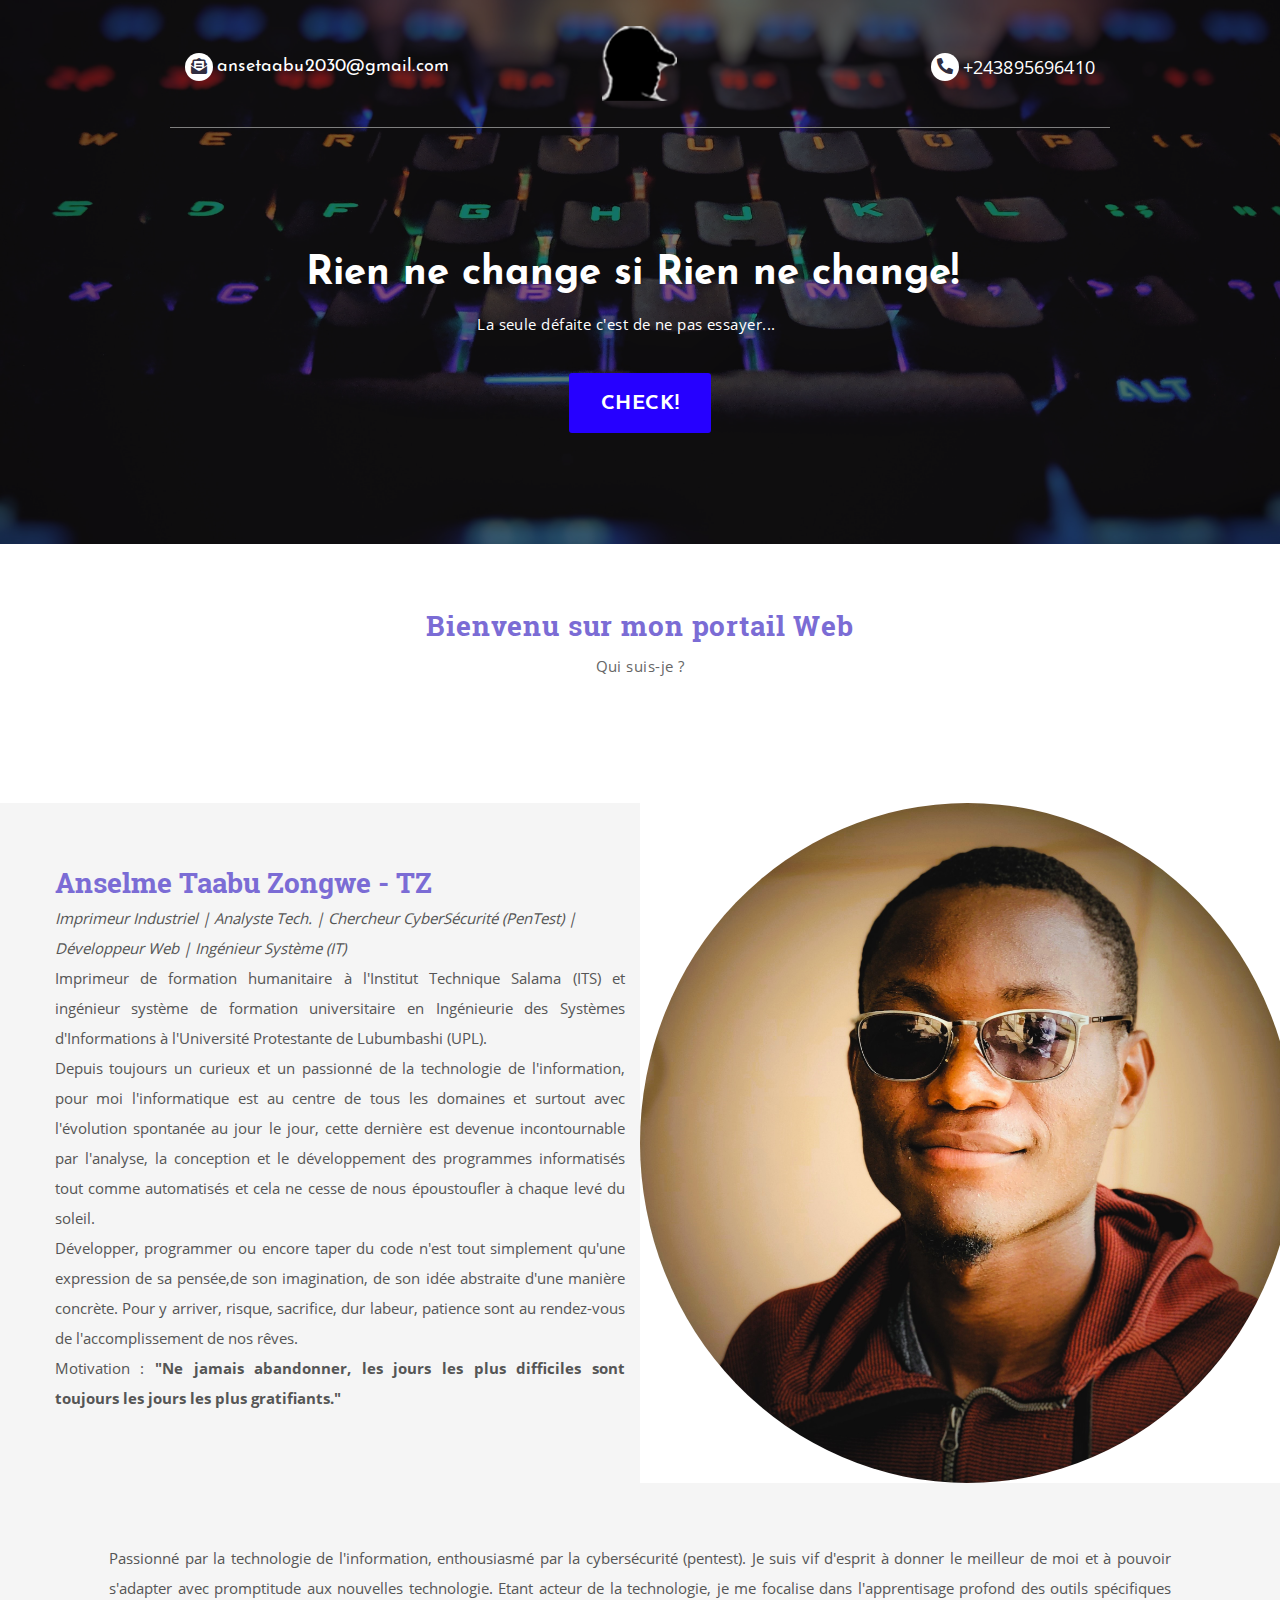
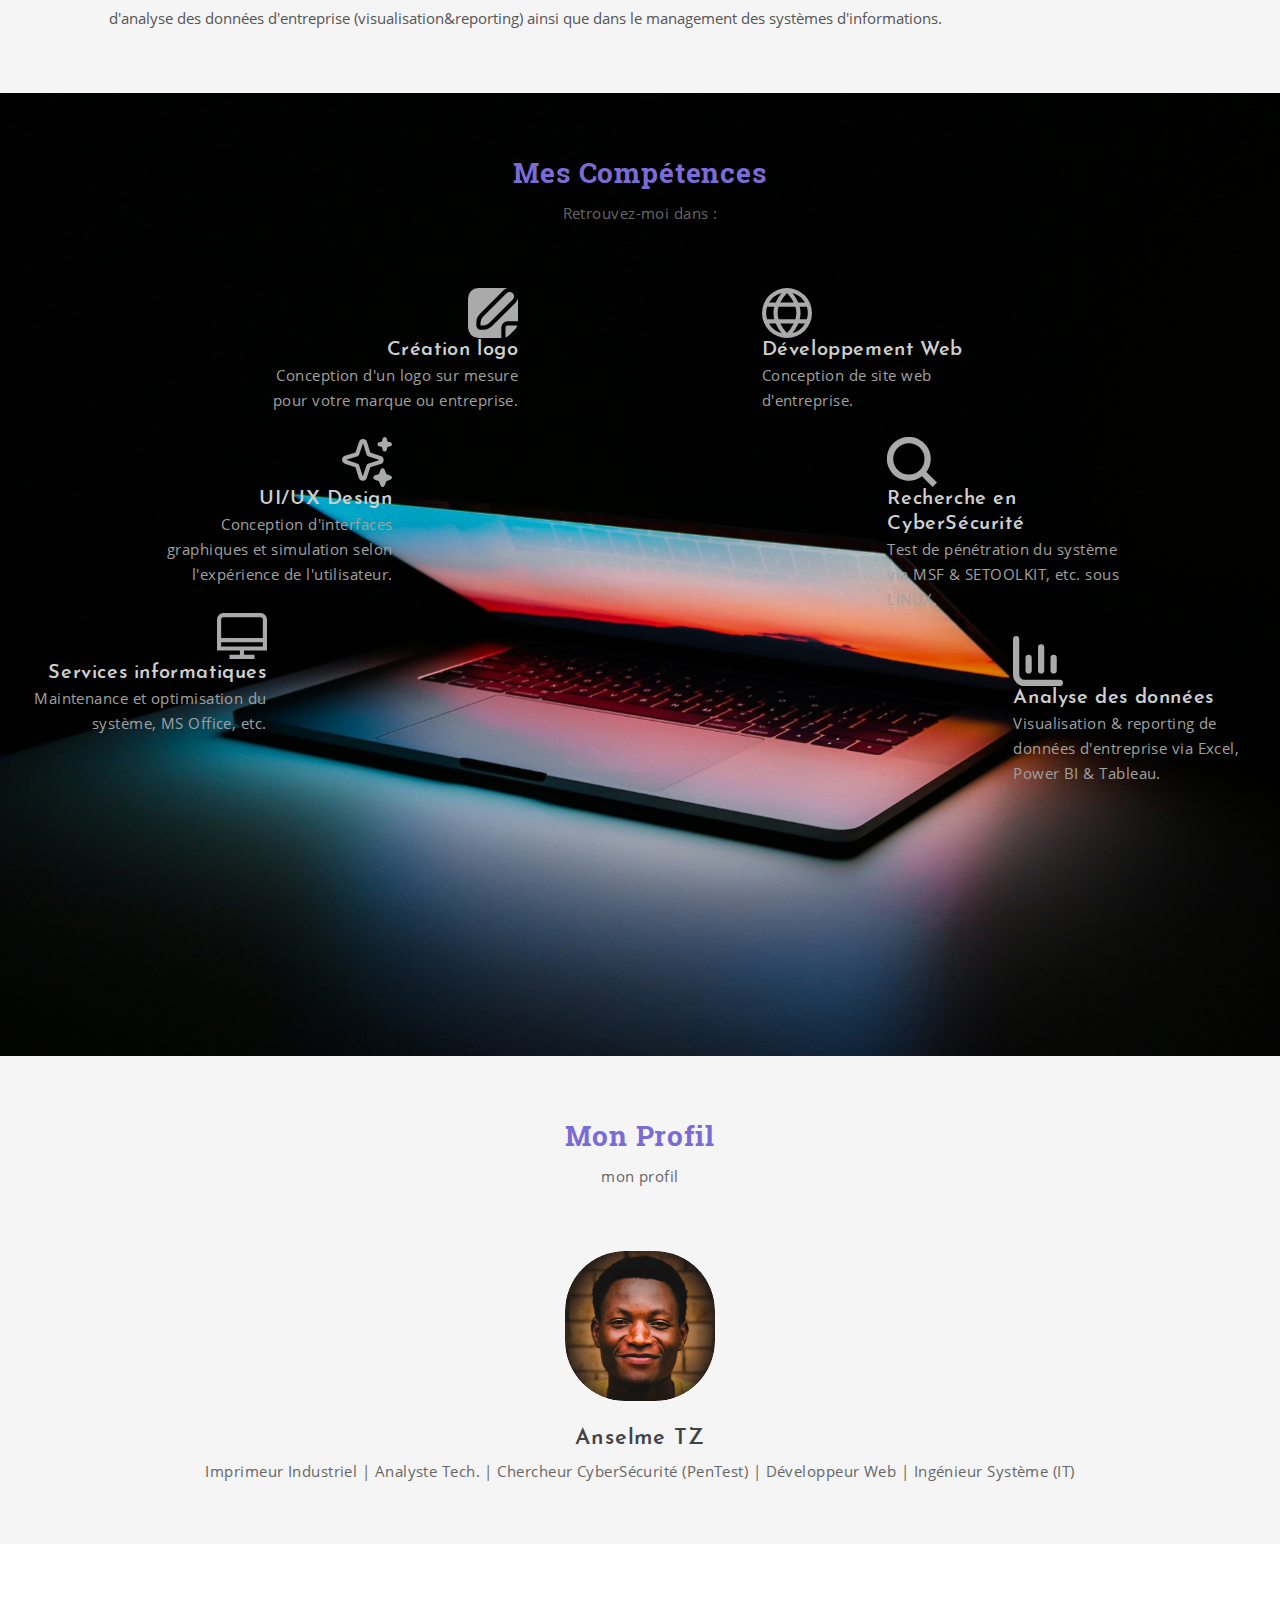
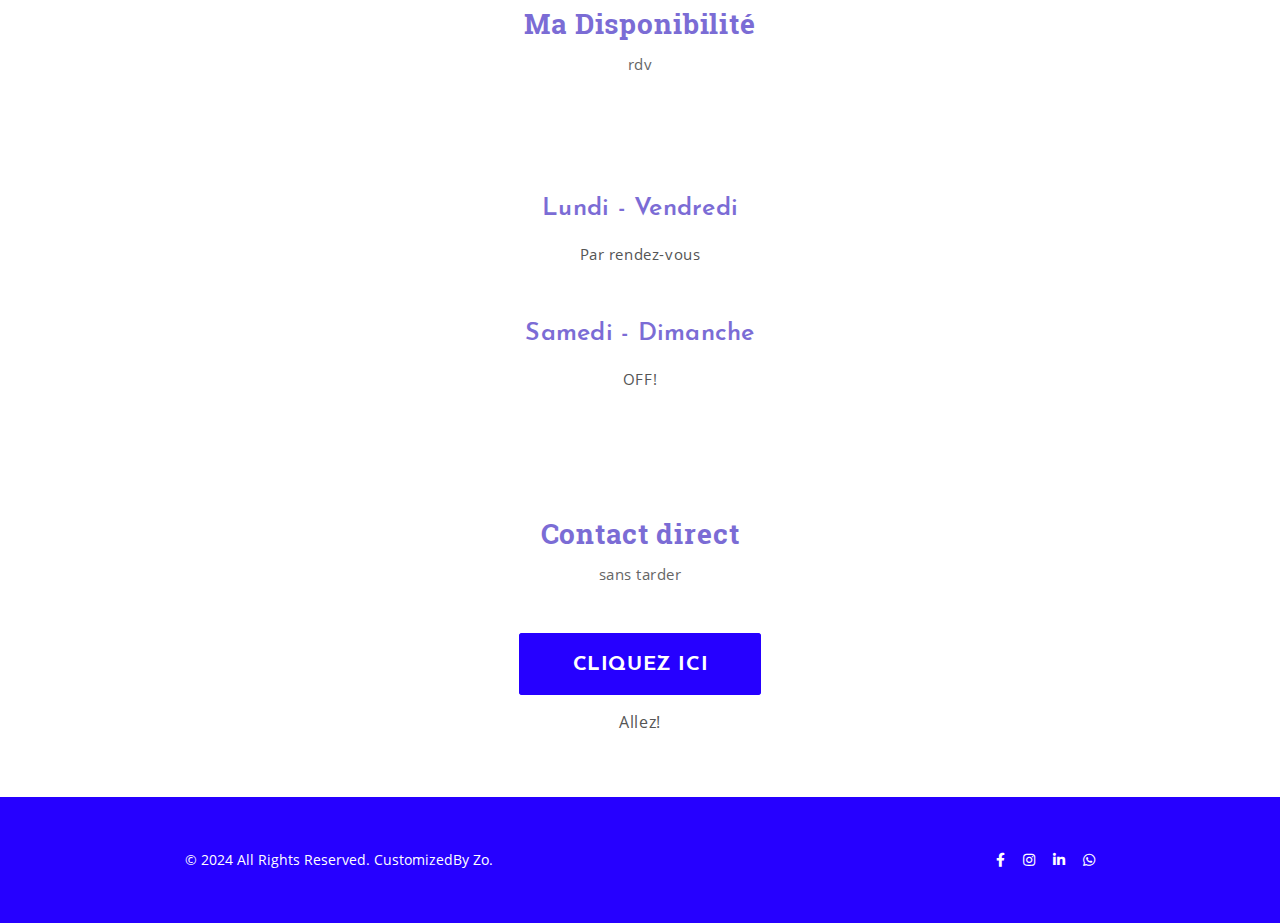
<file: index.html>
<!doctype html>
<html lang="fr">
  <head>
    <!-- Required meta tags -->
    <meta charset="utf-8">
    <meta name="viewport" content="width=device-width, initial-scale=1, shrink-to-fit=no">
    <meta name="description" content="official website">

    <!-- Bootstrap CSS -->
    <link rel="stylesheet" type="text/css" href="bootstrap/css/bootstrap.min.css">
    <link rel="stylesheet" type="text/css" href="bootstrap/css/bootstrap-grid.css">

    <!--Stylesheet-->
    <link rel="stylesheet" type="text/css" href="css/normailze.css">
    <link rel="stylesheet" type="text/css" href="css/style.css">
    <link rel="stylesheet" type="text/css" href="css/responsive.css">

    <!--Font-->
    <link rel="stylesheet" type="text/css" href="font/web-font.css">
    <link href="https://cdnjs.cloudflare.com/ajax/libs/font-awesome/5.10.2/css/all.min.css" rel="stylesheet">

    <!-- TOP ICON (barre d_adresse) -->
    <link rel="icon" type="img/png" href="img/logo1.jpeg">

    <title>Anselme.TZ | Mon Portail</title>
  </head>
  <body>
    <div class="main-container yoga-template">
      <!--BANNIERE-->
      <div class="banner">
        <div class="banner-overlay"></div>
        <div class="inside-container top-bar">
          <div class="row">
            <div class="col-md-4 top-bar-left order-2 order-md-12">
              <i class="fas fa-envelope-open-text"></i> 
              <a href="mailto:ansetaabu2030@gmail.com">ansetaabu2030@gmail.com</a>
            </div>    
            <div class="col-md-4 logo order-1 order-md-12">
              <img class="logo-img" src="img/logo2.png" alt="">
            </div> 
            <div class="col-md-4 top-bar-right order-3 order-md-12">
              <i class="fas fa-phone-alt"></i> 
              <a href="tel:+243895696410">+243895696410</a>
            </div>       
          </div>      
        </div>
        <div class="inside-container banner-content">
          <div class="row">
            <div class="col-12 content-col">
              <h1 class="site-title">Rien ne change si Rien ne change!</h1>
              <p class="site-title-desc">La seule défaite c'est de ne pas essayer...</p>
              <a class="banner-btn" href="coucou-page.html">Check!</a>
            </div>
          </div>
        </div>
      </div>
      <!--INTRO-->
      <div class="inside-container service-section">
        <div class="row sections-detail">
          <div class="col-12">
            <h2 class="section-title">Bienvenu sur mon portail Web</h2>
            <p class="section-title-desc">Qui suis-je ?</p>
          </div>
        </div>
      </div>
      <!--A_PROPOS-->
      <div class="best-class-club">
        <div class="row best-class-sections-detail">
          <div class="col-lg-6 best-class-club-desc">
            <div class="row">
              <div class="col-lg-1"></div>
              <div class="col-lg-11 detail-col-club">
                <h2 class="club-section-title">Anselme Taabu Zongwe - TZ</h2>
                <p><i>Imprimeur Industriel | Analyste Tech. | Chercheur CyberSécurité (PenTest) | Développeur Web | Ingénieur Système (IT)</i></p>
                    <p style="text-align: justify;">Imprimeur de formation humanitaire à l'Institut Technique Salama (ITS) et ingénieur système de formation universitaire en Ingénieurie des Systèmes d'Informations à l'Université Protestante de Lubumbashi (UPL).
                    </p>
                    <p style="text-align: justify;">Depuis toujours un curieux et un passionné de la technologie de l'information, pour moi l'informatique est au centre de tous les domaines et surtout avec l'évolution spontanée au jour le jour, cette dernière est devenue incontournable par l'analyse, la conception et le développement des programmes informatisés tout comme automatisés et cela ne cesse de nous époustoufler à chaque levé du soleil.
                    </p>
                    <p style="text-align: justify;">Développer, programmer ou encore taper du code n'est tout simplement qu'une expression de sa pensée,de son imagination, de son idée abstraite d'une manière concrète. Pour y arriver, risque, sacrifice, dur labeur, patience sont au rendez-vous de l'accomplissement de nos rêves.
                    </p>
                    <p style="text-align: justify;">Motivation : <b>"Ne jamais abandonner, les jours les plus difficiles sont toujours les jours les plus gratifiants."</b>
                    </p>
              </div>
            </div>
          </div>
          <div class="col-lg-6 best-class-club-img">

          </div>
          <div class="col-lg-12 best-class-club-desc">
               <div class="row">
                    <div class="col-lg-1"></div>
                    <div class="col-lg-10">
                         <p style="text-align: justify;">Passionné par la technologie de l'information, enthousiasmé par la cybersécurité (pentest). Je suis vif d'esprit à donner le meilleur de moi et à pouvoir s'adapter avec promptitude aux nouvelles technologie. Etant acteur de la technologie, je me focalise dans l'apprentisage profond des outils spécifiques d'analyse des données d'entreprise (visualisation&reporting) ainsi que dans le management des systèmes d'informations.</p>
                    </div>
                    <div class="col-lg-1"></div>
               </div>
        </div>
      </div>
      <!--DOMAINES-->
      <div class="advantages-section">
        <div class="row sections-detail">
          <div class="col-12">
            <h2 class="section-title">Mes Compétences</h2>
            <p class="section-title-desc">Retrouvez-moi dans :</p>
          </div>
        </div>
        <div class="row advantages-detail">
          <div class="col-lg-5">
            <div class="row">
              <div class="col-12">
                <div class="advantages-detail-soul">
                  <div class="advantages-detail-img">
                    <svg version="1.1" xmlns="http://www.w3.org/2000/svg" xmlns:xlink="http://www.w3.org/1999/xlink" x="0px" y="0px" id="Filled" 
                    viewBox="0 0 24 24" width="512" height="512" style="enable-background:new 0 0 50 50;" xml:space="preserve">
                      <path style="fill-rule:evenodd;clip-rule:evenodd;fill:#aaaaaa;" d="M18,19v4.7a4.968,4.968,0,0,0,1.879-1.164l2.656-2.658A4.954,4.954,0,0,0,23.7,18H19A1,1,0,0,0,18,19Z"/>
                      <path style="fill-rule:evenodd;clip-rule:evenodd;fill:#aaaaaa;" d="M7.172,13.828A4,4,0,0,0,6,16.657V18H7.343a4,4,0,0,0,2.829-1.172L21.5,5.5a2.121,2.121,0,0,0-3-3Z"/>
                      <path style="fill-rule:evenodd;clip-rule:evenodd;fill:#aaaaaa;" d="M24,4.952a4.087,4.087,0,0,1-1.08,1.962L11.586,18.243A5.961,5.961,0,0,1,7.343,20H6a2,2,0,0,1-2-2V16.657a5.957,5.957,0,0,1,1.758-4.242L17.086,1.086A4.078,4.078,0,0,1,19.037,0c-.013,0-.024,0-.037,0H5A5.006,5.006,0,0,0,0,5V19a5.006,5.006,0,0,0,5,5H16V19a3,3,0,0,1,3-3h5V5C24,4.984,24,4.969,24,4.952Z"/>
                    </svg>
                  </div>
                  <a href="#"><h3 class="advantages-detail-title">Création logo</h3></a>
                  <p class="advantages-detail-desc">Conception d'un logo sur mesure pour votre marque ou entreprise.</p>
                </div> 
              </div>              
            </div>
            <div class="row">
              <div class="col-12">
                <div class="advantages-detail-health">
                  <div class="advantages-detail-img">
                    <svg version="1.1" xmlns="http://www.w3.org/2000/svg" xmlns:xlink="http://www.w3.org/1999/xlink" x="0px" y="0px" id="Layer_1" data-name="Layer 1" 
                      viewBox="0 0 24 24" width="512" height="512" style="enable-background:new 0 0 50 50;" xml:space="preserve">
                      <path style="fill-rule:evenodd;clip-rule:evenodd;fill:#aaaaaa;" d="M19.5,24a1,1,0,0,1-.929-.628l-.844-2.113-2.116-.891a1.007,1.007,0,0,1,.035-1.857l2.088-.791.837-2.092a1.008,1.008,0,0,1,1.858,0l.841,2.1,2.1.841a1.007,1.007,0,0,1,0,1.858l-2.1.841-.841,2.1A1,1,0,0,1,19.5,24ZM10,21a2,2,0,0,1-1.936-1.413L6.45,14.54,1.387,12.846a2.032,2.032,0,0,1,.052-3.871L6.462,7.441,8.154,2.387A1.956,1.956,0,0,1,10.108,1a2,2,0,0,1,1.917,1.439l1.532,5.015,5.03,1.61a2.042,2.042,0,0,1,0,3.872h0l-5.039,1.612-1.612,5.039A2,2,0,0,1,10,21Zm.112-17.977L8.2,8.564a1,1,0,0,1-.656.64L2.023,10.888l5.541,1.917a1,1,0,0,1,.636.643l1.77,5.53,1.83-5.53a1,1,0,0,1,.648-.648l5.53-1.769a.072.072,0,0,0,.02-.009L12.448,9.2a1,1,0,0,1-.652-.661Zm8.17,8.96h0ZM20.5,7a1,1,0,0,1-.97-.757l-.357-1.43L17.74,4.428a1,1,0,0,1,.034-1.94l1.4-.325L19.53.757a1,1,0,0,1,1.94,0l.354,1.418,1.418.355a1,1,0,0,1,0,1.94l-1.418.355L21.47,6.243A1,1,0,0,1,20.5,7Z"/>
                    </svg>
                  </div>
                  <a href="#"><h3 class="advantages-detail-title">UI/UX Design</h3></a>
                  <p class="advantages-detail-desc">Conception d'interfaces graphiques et simulation selon l'expérience de l'utilisateur.</p>
                </div>
              </div>              
            </div>
            <div class="row">
              <div class="col-12">
                <div class="advantages-detail-relax">
                  <div class="advantages-detail-img">
                    <svg version="1.1" xmlns="http://www.w3.org/2000/svg" xmlns:xlink="http://www.w3.org/1999/xlink" x="0px" y="0px" 
                      viewBox="0 0 24 24" width="512" height="512">
                      <g id="_01_align_center" data-name="01 align center" style="enable-background:new 0 0 50 50;" xml:space="preserve">
                        <path style="fill-rule:evenodd;clip-rule:evenodd;fill:#aaaaaa;" d="M24,19V4a3,3,0,0,0-3-3H3A3,3,0,0,0,0,4V19H11v2H6v2H18V21H13V19ZM3,3H21a1,1,0,0,1,1,1v9H2V4A1,1,0,0,1,3,3ZM2,15H22v2H2Z"/>
                      </g>
                    </svg>
                  </div>
                  <a href="#"><h3 class="advantages-detail-title">Services informatiques</h3></a>
                  <p class="advantages-detail-desc">Maintenance et optimisation du système, MS Office, etc.</p>
                </div>
              </div>              
            </div>
          </div>
          <div class="col-lg-2">
            <!--Middle-->
          </div>
          <div class="col-lg-5">
            <div class="row">
              <div class="col-12">
                <div class="advantages-detail-energy">
                  <div class="advantages-detail-img">
                    <svg xmlns="http://www.w3.org/2000/svg" version="1.1" xmlns:xlink="http://www.w3.org/1999/xlink" x="0px" y="0px" id="Filled" 
                      viewBox="0 0 24 24" width="512" height="512" style="enable-background:new 0 0 50 50;" xml:space="preserve">
                      <path style="fill-rule:evenodd;clip-rule:evenodd;fill:#aaaaaa;" d="M12,0A12,12,0,1,0,24,12,12.013,12.013,0,0,0,12,0Zm3.222,7H8.778A19.614,19.614,0,0,1,12,2.412,19.57,19.57,0,0,1,15.222,7Zm.8,2a10.211,10.211,0,0,1,.476,3,10.211,10.211,0,0,1-.476,3H7.976A10.211,10.211,0,0,1,7.5,12a10.211,10.211,0,0,1,.476-3ZM9.4,2.356A19.676,19.676,0,0,0,6.574,7H3.353A10.031,10.031,0,0,1,9.4,2.356ZM2,12a9.986,9.986,0,0,1,.461-3H5.9a12.016,12.016,0,0,0-.4,3,12.016,12.016,0,0,0,.4,3H2.461A9.986,9.986,0,0,1,2,12Zm1.353,5H6.574A19.676,19.676,0,0,0,9.4,21.644,10.031,10.031,0,0,1,3.353,17Zm5.425,0h6.444A19.614,19.614,0,0,1,12,21.588,19.57,19.57,0,0,1,8.778,17Zm5.827,4.644A19.676,19.676,0,0,0,17.426,17h3.221A10.031,10.031,0,0,1,14.605,21.644ZM22,12a9.986,9.986,0,0,1-.461,3H18.1a12.016,12.016,0,0,0,.4-3,12.016,12.016,0,0,0-.4-3h3.437A9.986,9.986,0,0,1,22,12ZM17.426,7a19.676,19.676,0,0,0-2.821-4.644A10.031,10.031,0,0,1,20.647,7Z"/>
                    </svg>
                  </div>
                  <a href="#"><h3 class="advantages-detail-title">Développement Web</h3></a>
                  <p class="advantages-detail-desc">Conception de site web d'entreprise.</p>
                </div>
              </div>              
            </div>
            <div class="row">
              <div class="col-12">
                <div class="advantages-detail-mind">
                  <div class="advantages-detail-img">
                    <svg xmlns="http://www.w3.org/2000/svg" version="1.1" xmlns:xlink="http://www.w3.org/1999/xlink" x="0px" y="0px" id="Isolation_Mode" 
                      data-name="Isolation Mode" viewBox="0 0 24 24" width="512" height="512" style="enable-background:new 0 0 50 50;" xml:space="preserve">
                      <path style="fill-rule:evenodd;clip-rule:evenodd;fill:#aaaaaa;" d="M18.9,16.776A10.539,10.539,0,1,0,16.776,18.9l5.1,5.1L24,21.88ZM10.5,18A7.5,7.5,0,1,1,18,10.5,7.507,7.507,0,0,1,10.5,18Z"/>
                    </svg>
                  </div>
                  <a href="#"><h3 class="advantages-detail-title">Recherche en CyberSécurité</h3></a>
                  <p class="advantages-detail-desc">Test de pénétration du système via MSF & SETOOLKIT, etc. sous LINUX.</p>
                </div>
              </div>              
            </div>
            <div class="row">
              <div class="col-12">
                <div class="advantages-detail-meditat">
                  <div class="advantages-detail-img">
                    <!--svg xmlns="http://www.w3.org/2000/svg" version="1.1" xmlns:xlink="http://www.w3.org/1999/xlink" x="0px" y="0px" 
                      id="Layer_1" data-name="Layer 1" viewBox="0 0 24 24" width="512" height="512" style="enable-background:new 0 0 50 50;" xml:space="preserve">
                      <path style="fill-rule:evenodd;clip-rule:evenodd;fill:#9486fe;" d="M23,22H5a3,3,0,0,1-3-3V1A1,1,0,0,0,0,1V19a5.006,5.006,0,0,0,5,5H23a1,1,0,0,0,0-2Z"/>
                      <path style="fill-rule:evenodd;clip-rule:evenodd;fill:#9486fe;" d="M6,20a1,1,0,0,0,1-1V12a1,1,0,0,0-2,0v7A1,1,0,0,0,6,20Z"/>
                      <path style="fill-rule:evenodd;clip-rule:evenodd;fill:#9486fe;" d="M10,10v9a1,1,0,0,0,2,0V10a1,1,0,0,0-2,0Z"/>
                      <path style="fill-rule:evenodd;clip-rule:evenodd;fill:#9486fe;" d="M15,13v6a1,1,0,0,0,2,0V13a1,1,0,0,0-2,0Z"/>
                      <path style="fill-rule:evenodd;clip-rule:evenodd;fill:#9486fe;" d="M20,9V19a1,1,0,0,0,2,0V9a1,1,0,0,0-2,0Z"/>
                      <path style="fill-rule:evenodd;clip-rule:evenodd;fill:#9486fe;" d="M6,9a1,1,0,0,0,.707-.293l3.586-3.586a1.025,1.025,0,0,1,1.414,0l2.172,2.172a3,3,0,0,0,4.242,0l5.586-5.586A1,1,0,0,0,22.293.293L16.707,5.878a1,1,0,0,1-1.414,0L13.121,3.707a3,3,0,0,0-4.242,0L5.293,7.293A1,1,0,0,0,6,9Z"/>
                    </svg-->
                    <svg xmlns="http://www.w3.org/2000/svg" version="1.1" xmlns:xlink="http://www.w3.org/1999/xlink" x="0px" y="0px" 
                      id="Bold" viewBox="0 0 24 24" width="512" height="512" style="enable-background:new 0 0 50 50;" xml:space="preserve">
                      <path style="fill-rule:evenodd;clip-rule:evenodd;fill:#aaaaaa;" d="M5.5,21A2.5,2.5,0,0,1,3,18.5V1.5A1.5,1.5,0,0,0,1.5,0h0A1.5,1.5,0,0,0,0,1.5v17A5.5,5.5,0,0,0,5.5,24h17A1.5,1.5,0,0,0,24,22.5h0A1.5,1.5,0,0,0,22.5,21Z"/>
                      <path style="fill-rule:evenodd;clip-rule:evenodd;fill:#aaaaaa;" d="M19.5,18A1.5,1.5,0,0,0,21,16.5v-6a1.5,1.5,0,0,0-3,0v6A1.5,1.5,0,0,0,19.5,18Z"/>
                      <path style="fill-rule:evenodd;clip-rule:evenodd;fill:#aaaaaa;" d="M7.5,18A1.5,1.5,0,0,0,9,16.5v-6a1.5,1.5,0,0,0-3,0v6A1.5,1.5,0,0,0,7.5,18Z"/>
                      <path style="fill-rule:evenodd;clip-rule:evenodd;fill:#aaaaaa;" d="M13.5,18A1.5,1.5,0,0,0,15,16.5V5.5a1.5,1.5,0,0,0-3,0v11A1.5,1.5,0,0,0,13.5,18Z"/>
                    </svg>
                  </div>
                  <a href="#"><h3 class="advantages-detail-title">Analyse des données</h3></a>
                  <p class="advantages-detail-desc">Visualisation & reporting de données d'entreprise via Excel, Power BI & Tableau.</p>
                </div>
              </div>              
            </div>
          </div>
        </div>
      </div>
      <!--IF_NECESSARY-->
      <div class="yogaPlace-section">
        <div class="row sections-detail">
          <div class="col-12">
            <h2 class="section-title">Mon Profil</h2>
            <p class="section-title-desc">mon profil</p>
          </div>
        </div>
        <div class="inside-container ">
          <div class="row yogaPlace-col">
            <div class="col-lg-12">
              <div class="yogaPlace-img">
                <img src="img/img-pro.jpg" class="yogaPlace-in-img" alt="">
              </div>              
              <a href="#"><h3 class="yogaPlace-title">Anselme TZ</h3></a>
              <p class="yogaPlace-desc">Imprimeur Industriel | Analyste Tech. | Chercheur CyberSécurité (PenTest) | Développeur Web | Ingénieur Système (IT)</p>
            </div>
          </div>
        </div>
      </div>
      <!--FORMULAIRE-->
      <div class="inside-container contact-section">
        <div class="row sections-detail">
          <div class="col-12">
            <h2 class="section-title">Ma Disponibilité</h2>
            <p class="section-title-desc">rdv</p>
          </div>
        </div>
        <div class="row">
          <!--div class="col-lg-6">
            <div class="appointment">
              <h2 class="appointment-title">rdv</h2>
              <p class="appointment-desc">hâte de vous lire...</p>
               <form action="#" class="appointment-form">
                  <div class="row">
                    <div class="col-lg-6 appointment-form-col-left">                              
                      <input type="text" class="form-control appointment-form-input" placeholder="Nom*" required="">
                    </div>
                    <div class="col-lg-6 appointment-form-col-right">                              
                      <input type="text" class="form-control appointment-form-input" placeholder="Prénom*" required="">
                    </div>
                    <div class="col-lg-6 appointment-form-col-left">
                      <input type="date" class="form-control appointment-form-input data-input">
                    </div>
                    <div class="col-lg-6 box-select appointment-form-col-right">
                      <select name="gender" class="form-control appointment-form-input" >
                        <option value="choose-class">A propos de ...</option>
                        <option value="class-1">Conception Logo</option>
                        <option value="class-2">Conception site Web</option>
                        <option value="class-3">Services Informatiques</option>
                        <option value="class-3">Autres</option>
                      </select>
                     </div>
                    <div class="col-lg-6 appointment-form-col-left">
                      <input type="tel" class="form-control appointment-form-input" placeholder="ex: 0971679906" required="" value="" size="10" maxlength="10">
                    </div>
                    <div class="col-lg-6 appointment-form-col-right">
                      <input type="email" class="form-control appointment-form-input" placeholder="ex: exemple1234@gmail.com" required="">
                    </div>
                    <div class="col-12 appointment-form-col-left">
                      <textarea class="form-control appointment-form-text" id="exampleFormControlTextarea1" rows="3" placeholder="Commentaire (Optionel)"></textarea>
                    </div>
                    <div class="col-12 appointment-form-col-right">
                      <button type="submit"  class="appointment-form-btn"  value="">Envoyer</button>                              
                    </div>
                  </div>
               </form>
            </div> 
        </div-->
          <div class="col-lg-12 open-time">
            <div class="weekdays">
              <h3 class="open-time-title">Lundi - Vendredi</h3>
              <!--p class="open-time-clock">08.00 - 12.00</p-->
              <p class="open-time-course">Par rendez-vous</p>
              <!--p class="open-time-clock">14.00 - 18.00</p>
              <p class="open-time-course">Fin de la journée</p-->
            </div>
            <div class="weekends">
              <h3 class="open-time-title">Samedi - Dimanche</h3>
              <!--p class="open-time-clock">00.00 - 00.00</p-->
              <p class="open-time-course">OFF!</p>
            </div>
          </div>
        </div>
      </div>
      <!--CONTANCTS-->
      <div class="inside-container join-us-section">
        <div class="row sections-detail">
          <div class="col-12">
            <h2 class="section-title">Contact direct</h2>
            <p class="section-title-desc">sans tarder</p>
          </div>
        </div>
        <div class="row">
          <div class="col-12">
            <a href="coucou-page.html" class="join-us-btn">Cliquez ICI</a>
            <p class="join-us-call"> Allez! <a href="#" class="join-us-phone-nr"></a></p>
          </div>
        </div>
      </div>
      <!--Copyright-->
      <footer class="footer">
        <div class="copyright">
          <div class="inside-container">
            <div class="row">
              <div class="col-md-6 order-2 order-md-12">
                <p>&copy; 2024 All Rights Reserved. CustomizedBy <a href="#" class="created-by">Zo.</a></p>
              </div>
              <div class="col-md-6 social order-1 order-md-12">                
                <a href="#"><i class="fab fa-facebook-f"></i></a>
                <a href="#"><i class="fab fa-instagram"></i></a>
                <a href="#"><i class="fab fa-linkedin-in"></i></a>
                <a href="#"><i class="fab fa-whatsapp"></i></a>
              </div>
            </div>
          </div>
        </div>
      </footer>
    </div>    
    <!-- Optional JavaScript -->
    <!-- jQuery first, then Popper.js, then Bootstrap JS -->
    <script src="https://code.jquery.com/jquery-3.3.1.slim.min.js" integrity="sha384-q8i/X+965DzO0rT7abK41JStQIAqVgRVzpbzo5smXKp4YfRvH+8abtTE1Pi6jizo" crossorigin="anonymous"></script>
    <script src="https://cdnjs.cloudflare.com/ajax/libs/popper.js/1.14.7/umd/popper.min.js" integrity="sha384-UO2eT0CpHqdSJQ6hJty5KVphtPhzWj9WO1clHTMGa3JDZwrnQq4sF86dIHNDz0W1" crossorigin="anonymous"></script>
    <script src="bootstrap/js/bootstrap.min.js"></script>
  </body>
</html>
</file>
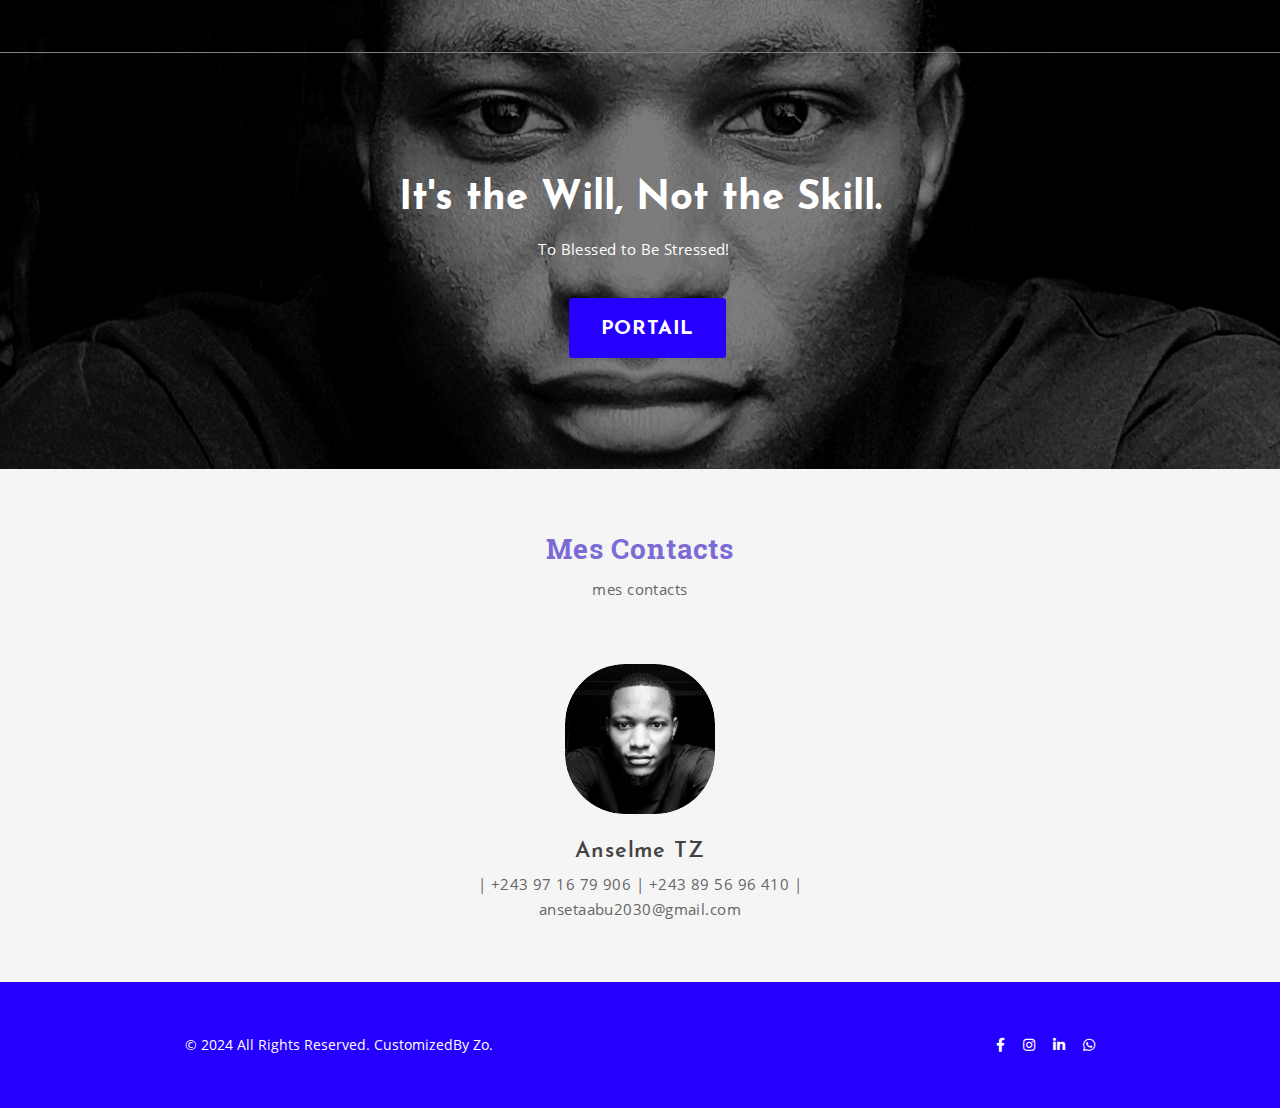
<file: coucou-page.html>
<!doctype html>
<html lang="fr">
  <head>
    <!-- Required meta tags -->
    <meta charset="utf-8">
    <meta name="viewport" content="width=device-width, initial-scale=1, shrink-to-fit=no">
    <meta name="description" content="official website">

    <!-- Bootstrap CSS -->
    <link rel="stylesheet" type="text/css" href="bootstrap/css/bootstrap.min.css">
    <link rel="stylesheet" type="text/css" href="bootstrap/css/bootstrap-grid.css">

    <!--Stylesheet-->
    <link rel="stylesheet" type="text/css" href="css/normailze.css">
    <link rel="stylesheet" type="text/css" href="css/style.css">
    <link rel="stylesheet" type="text/css" href="css/responsive.css">

    <!--Font-->
    <link rel="stylesheet" type="text/css" href="font/web-font.css">
    <link href="https://cdnjs.cloudflare.com/ajax/libs/font-awesome/5.10.2/css/all.min.css" rel="stylesheet">

    <!-- TOP ICON (barre d_adresse) -->
    <link rel="icon" type="img/png" href="img/logo1.jpeg">

    <title>Anselme.TZ | Contact Direct</title>
  </head>
  <body>
    <div class="main-container yoga-template">
      <!--BANNIERE-->
      <div style="background-image: url(img/img-pro1.jpg);background-repeat: no-repeat;background-size: cover;background-position: center center;width: 100%;height: auto;color:#fff;position: relative;">
        <div style="position: absolute;top: 0;width: 100%;height: 100%;max-width: 1920px;background-color: rgba(0,0,0,.5);z-index: 2;"></div>
        <div style="padding:26px 15px; border-bottom: 1px solid #fff;">
          <div class="row">    
            <div class="col-md-4 order-1 order-md-12" style="text-align: center;z-index: 3;">
              <!--img class="logo-img" src="img/logo2.png" alt=""-->
            </div>      
          </div>      
        </div>
        <div class="inside-container" style="padding: 126px 15px;">
          <div class="row">
            <div class="col-12" style="text-align: center;z-index: 3;padding-left: 30px;">
              <h1 style="font-family: 'Josefin Sans', sans-serif;font-size: 40px;line-height: 40px;font-weight: 700;margin-bottom: 18px;padding-right: 15px;">It's the Will, Not the Skill.</h1>
              <p style="font-size: inherit;line-height: 25px;letter-spacing: 0.45px;margin-bottom: 51px;width: 97%;">To Blessed to Be Stressed!</p>
              <a style="font-family: 'Josefin Sans', sans-serif; font-size: 20px;line-height: 25px;letter-spacing: 0.6px; font-weight: 700;padding: 21px 32px 19px;background-color: #2600ff;color:#fff;border-radius: 3px;text-transform: uppercase;text-decoration: none" href="index.html">Portail</a>
            </div>
          </div>
        </div>
      </div>
      <!--IF_NECESSARY-->
      <div class="yogaPlace-section">
        <div class="row sections-detail">
          <div class="col-12">
            <h2 class="section-title">Mes Contacts</h2>
            <p class="section-title-desc">mes contacts</p>
          </div>
        </div>
        <div class="inside-container ">
          <div class="row yogaPlace-col">
            <div class="col-lg-12">
              <div class="yogaPlace-img">
                <img src="img/img-pro1.jpg" class="yogaPlace-in-img" alt="">
              </div>              
              <a href="#"><h3 class="yogaPlace-title">Anselme TZ</h3></a>
              <p class="yogaPlace-desc">| +243 97 16 79 906 | +243  89 56 96 410 |</br>ansetaabu2030@gmail.com</p>
            </div>
          </div>
        </div>
      </div>
      <!--BAS-->
      <footer class="footer">
        <div class="copyright">
          <div class="inside-container">
            <div class="row">
              <div class="col-md-6 order-2 order-md-12">
                <p>&copy; 2024 All Rights Reserved. CustomizedBy <a href="#" class="created-by">Zo.</a></p>
              </div>
              <div class="col-md-6 social order-1 order-md-12">                
                <a href="#"><i class="fab fa-facebook-f"></i></a>
                <a href="#"><i class="fab fa-instagram"></i></a>
                <a href="#"><i class="fab fa-linkedin-in"></i></a>
                <a href="#"><i class="fab fa-whatsapp"></i></a>
              </div>
            </div>
          </div>
        </div>
      </footer>
    </div>    
    <!-- JS Optionel -->
    <!-- jQuery,Popper.js,Bootstrap JS -->
    <script src="https://code.jquery.com/jquery-3.3.1.slim.min.js" integrity="sha384-q8i/X+965DzO0rT7abK41JStQIAqVgRVzpbzo5smXKp4YfRvH+8abtTE1Pi6jizo" crossorigin="anonymous"></script>
    <script src="https://cdnjs.cloudflare.com/ajax/libs/popper.js/1.14.7/umd/popper.min.js" integrity="sha384-UO2eT0CpHqdSJQ6hJty5KVphtPhzWj9WO1clHTMGa3JDZwrnQq4sF86dIHNDz0W1" crossorigin="anonymous"></script>
    <script src="bootstrap/js/bootstrap.min.js"></script>
  </body>
</html>
</file>
<file: css/style.css>
* {
	margin: 0;
	padding: 0;
}
body {
	width: 100%;
	height: auto;
	background-color: #fff;
	font-family: 'Open Sans', sans-serif;
	color: #555;
	font-size: 15px;
	line-height: 30px;
	font-weight: normal;
	text-align: left;
}
h1,h2,h3,
h4,h5,h6 {
	font-size: inherit;
	line-height: inherit;
	font-family: 'Josefin Sans', sans-serif;	
}
h1,h2,h3,
h4,h5,h6,p,ul,li,a,span {
	margin:0;
}
a {
	text-decoration: none;
	color:#555;
	cursor: pointer;
}
.main-container {
	max-width: 1920px;
	width: 100%;
	height: auto;
	margin: 0 auto;
	overflow: hidden;	
}
.inside-container {
	max-width: 940px;
	width: 100%;
	height: auto;
	margin: 0 auto;
	padding: 0 15px;
}
.sections-detail {
	margin: 0 0 55px;
}
.section-title {
	font-family: 'Roboto Slab', serif;
	font-size: 28px;
	line-height: 40px;
	letter-spacing: 0.84px;
	font-weight: 700;
	color: #7b6cd5;
	text-align: center;
}
.section-title-desc {
	font-size: 15px;
	line-height: 40px;
	font-weight: 400;
	letter-spacing: 0.45px;
	color: #666;
	text-align: center;
}
/*Banner*/
.yoga-template .banner {
	background-image: url(../img/image2.jpg);
	background-repeat: no-repeat; 
	background-size: cover;
	background-position: center center;
	width: 100%;
	height: auto;
	color:#fff;
	position: relative;
}
.yoga-template .banner .banner-overlay {
	position: absolute;
	top: 0;
    width: 100%;
    height: 100%;
    max-width: 1920px;
    background-color: rgba(0,0,0,.5);
    z-index: 2;
}
.yoga-template .banner .top-bar{
	padding:26px 15px; 
	border-bottom: 1px solid #fff;
}
.yoga-template .banner .top-bar-left ,
.top-bar-right {
	padding-top: 24px;	
	z-index: 3;
}
.yoga-template .banner .top-bar-left a {
	color:#fff;
	font-size: 18px;
	letter-spacing: 0.18px;
	font-family: 'Josefin Sans', sans-serif;
	font-weight: 400;
	vertical-align: middle
}
.yoga-template .banner .logo {
	text-align: center;
	z-index: 3;
}
.yoga-template .banner .top-bar-right {
	text-align: right;
}
.yoga-template .banner .top-bar-right a {
	font-family: 'Open Sans', sans-serif;
	color:#fff;
	font-size: 18px;
	letter-spacing: 0.18px;
	font-weight: 400;
	vertical-align: middle
}
.yoga-template .banner .top-bar-left a:hover,
.yoga-template .banner .top-bar-right a:hover{
	color:#8c86fe;
	text-decoration: none;
}
.yoga-template .banner .top-bar-left i,
.top-bar-right i {
	font-size: 16px;
    background-color: #fff;
    width: 28px;
    height: 28px;
    border-radius: 50%;
    text-align: center;
    color: #302d40;
    vertical-align: middle;
    padding-top: 5px;
}
.yoga-template .banner .banner-content {
	padding: 126px 15px;
}
.yoga-template .banner .banner-content .content-col {
	text-align: center;
	z-index: 3;
}
.yoga-template .banner .banner-content .site-title {
	font-family: 'Josefin Sans', sans-serif;
	font-size: 40px;
	line-height: 40px;
	font-weight: 700;
	margin-bottom: 18px;
	padding-right: 15px;
}
.yoga-template .banner .banner-content .site-title-desc {
	font-size: inherit;
	line-height: 25px;
	letter-spacing: 0.45px;
	margin-bottom: 51px;
	width: 97%;
}
.yoga-template .banner .banner-content a.banner-btn {
	font-family: 'Josefin Sans', sans-serif;
	font-size: 20px;
	line-height: 25px;
	letter-spacing: 0.6px;
	font-weight: 700;
	padding: 21px 32px 19px;
	background-color: #2600ff;
	color:#fff;
	border-radius: 3px;
	text-transform: uppercase;
}
.yoga-template .banner .banner-content a.banner-btn:hover {
	text-decoration: none;
	color: #7b6cd5;
}
/*Service*/
.yoga-template .service-section {
	padding: 62px 15px;
}
.yoga-template .service-section .service-detail {
	text-align: center;
}
.yoga-template .service-section .service-detail a:hover {
	text-decoration: none;
}
.yoga-template .service-section .service-detail a:hover .service-title{
	text-decoration: none;
	color: #9286fe;
}
.yoga-template .service-section .service-title {
	font-family: 'Josefin Sans', sans-serif;
	font-size: 25px;
	line-height: 40px;
	font-weight: 700;
	letter-spacing: 0.75px;
	color: #000;
	margin-bottom: 15px;
}
.yoga-template .service-section .service-desc {
	font-family: inherit;
	font-size: inherit;
	line-height: 25px;
	font-weight: 400;
	letter-spacing: 0.40px;
}
.yoga-template .service-section .service-detail-img {
	max-width: 90px;
 	height: auto;
}
/*Class Yoga Club*/
.yoga-template .best-class-club .detail-col-club{
	padding-bottom: 10px;
}
.yoga-template .best-class-club .best-class-club-desc {
	background-color: #f5f5f5;
	padding: 60px 15px;
}
.yoga-template .best-class-club .best-class-club-desc .club-section-title {
    font-family: 'Roboto Slab', serif;
    font-size: 28px;
    line-height: 40px;
    color: #7b6cd5;
    font-weight: 600;
	text-align: left;
}
.yoga-template .best-class-club .best-class-club-desc ul {
  list-style: none;
  padding: 0;
  margin: 20px 0 13px;
}
.yoga-template .best-class-club .best-class-club-desc ul li {
  padding-left: 1.3em;
  margin-bottom: 10px;
}
.yoga-template .best-class-club .best-class-club-desc ul li:before {
  content:"\f0e7";
  font-family: "Font Awesome 5 Free";
  font-weight: 900;
  display: inline-block;
  margin-left: -1.3em; 
  width: 1.3em;
  font-size: 12px;
  line-height: 40px;
  color: #7b6cd5; 
}
.yoga-template .best-class-club .best-class-club-img {
	background-image: url(../img/profil.jpg);
    background-size: cover;
    background-position: center right;
    background-repeat: no-repeat;
    border-radius: 50%;
}
/*Advantages*/
.yoga-template .advantages-section {
	padding: 60px 15px 270px;
}
.yoga-template .advantages-section {
	background-image: url(../img/image5a.jpg);
    background-size: cover;
    background-repeat: no-repeat;
    background-position: center center;
}
.yoga-template .advantages-section .advantages-detail a:hover {
	text-decoration: none;
}
.yoga-template .advantages-section .advantages-detail a:hover .advantages-detail-title {
	text-decoration: none;
	color: #9486fe;
}
.yoga-template .advantages-section .advantages-detail-title {
	font-family: 'Josefin Sans', sans-serif;
	font-size: 20px;
	line-height: 25px;
	letter-spacing: 0.6px;
	font-weight: 600;
	color: #cecece;
}
.yoga-template .advantages-section .advantages-detail-desc {
	font-family: inherit;
	font-size: inherit;
	line-height: 25px;
	letter-spacing: 0.45px; 
	color: #a0a0a0;
}
.yoga-template .advantages-section .advantages-detail-img svg{
	max-width: 50px;
	height: auto;
}
.yoga-template .advantages-section .advantages-detail-soul,
.yoga-template .advantages-section .advantages-detail-health,
.yoga-template .advantages-section .advantages-detail-relax {
	text-align: right;
	width: 50%;	
}
.yoga-template .advantages-section .advantages-detail-soul {
	margin: 0 0 24px auto; 
}
.yoga-template .advantages-section .advantages-detail-health {
	margin: 0 auto 24px;
}
.yoga-template .advantages-section .advantages-detail-energy,
.yoga-template .advantages-section .advantages-detail-mind,
.yoga-template .advantages-section .advantages-detail-meditat {
	width: 50%;	
}
.yoga-template .advantages-section .advantages-detail-energy {
	margin-bottom: 24px;
}
.yoga-template .advantages-section .advantages-detail-mind {
	margin: 0 auto 24px;
}
.yoga-template .advantages-section .advantages-detail-meditat {
	margin-left: auto; 
}
/*Yoga Place*/
.yoga-template .yogaPlace-section {
	padding: 60px 15px;
	background-color: #f5f5f5;
	text-align: center;
}
.yoga-template .yogaPlace-section .yogaPlace-img {
	width: 150px;
    height: 150px;
    background-color: #fff;
    border-radius: 40%;
    margin: 0 auto 18px;
    overflow: hidden;
}
.yoga-template .yogaPlace-section .yogaPlace-img .yogaPlace-in-img {
	max-width: 150px;
    border-radius: 40%;
}
.yoga-template .yogaPlace-section .yogaPlace-col a:hover {
	text-decoration: none;
}
.yoga-template .yogaPlace-section .yogaPlace-col a:hover .yogaPlace-title {
	text-decoration: none;
	color: #9486fe;
}
.yoga-template .yogaPlace-section .yogaPlace-title {
	font-family: 'Josefin Sans', sans-serif;
	font-size: 22px;
	line-height: 40px;
	letter-spacing: 0.88px;
	font-weight: 600;
	color: #434343;
}
.yoga-template .yogaPlace-section .yogaPlace-desc {
	font-family: inherit;
	font-size: 15px;
	line-height: 25px;
	letter-spacing: 0.45px;
	font-weight: 400;
	color: #666;
}
/*Contact us*/
.yoga-template .contact-section {
	padding: 60px 15px; 
}
.yoga-template .contact-section .appointment {
 	border: 1px solid #666; 
 	border-radius: 3px;
 	padding: 30px 28px 25px;
}
.yoga-template .contact-section .appointment .appointment-title {
	font-family: 'Josefin Sans', sans-serif;
	font-size: 30px;
	line-height: 40px;
	font-weight: 600;
	letter-spacing: 0.6px;
	text-align: center;
	color:#7b6cd5;
}
.yoga-template .contact-section .appointment .appointment-desc {
	font-family: inherit;
	font-size: 14px;
	line-height: 20px;
	letter-spacing: 0.56px;
	color:#888;
	text-align: center;
}
 .yoga-template .contact-section .appointment .appointment-form {
 	margin-top: 40px;
 }
.yoga-template .contact-section .appointment 
.appointment-form  .appointment-form-input {
	border: 1px solid #999;
	height: 38px;
	margin-bottom: 9px;
	font-size: 12px;
	line-height: 40px;
	letter-spacing: 0.48px;
}
.yoga-template .contact-section .appointment 
.appointment-form  .data-input {
	text-transform: uppercase;
}
.yoga-template .contact-section .appointment 
.appointment-form .appointment-form-text {
	border: 1px solid #999;
	margin-bottom: 20px;
	font-size: 12px;
	line-height: 40px;
	letter-spacing: 0.48px;
}
.yoga-template .contact-section .appointment 
.appointment-form .box-select::before {
    content: "\f0dd";
    font-family: "Font Awesome 5 Free";
    position: absolute;
    top: 41%;
    right: -5%;
    width: 35px;
    height: 38px;
    text-align: center;
    font-size: 14px;
    line-height: 37px;
    color: rgb(255, 255, 255);
    background-color: rgb(123, 108, 213);
    font-weight: 600;
    border-radius: 3px;
    transform: translate(-50%, -50%);
}
.yoga-template .contact-section .appointment 
.appointment-form .appointment-form-col-left {
	padding-right: 7px;
}
.yoga-template .contact-section .appointment 
.appointment-form .appointment-form-col-right {
	padding-left: 7px;
    padding-right: 7px;
}

.yoga-template .contact-section .appointment 
.appointment-form .appointment-form-btn {
	width: 100%;
    padding: 18px 0 13px;
    background-color: #7b6cd5;
    border: 1px solid #7b6cd5;
    border-radius: 3px;
    color: #fff;
    font-family: 'Josefin Sans', sans-serif;
    font-size: 20px;
    line-height: 25px;
    font-weight: 700;
    letter-spacing: 0.6px;
    text-transform: uppercase;
}
.yoga-template .contact-section .open-time {
	text-align: center;
}
.yoga-template .contact-section .open-time .weekdays {
	margin-top: 50px;
}
.yoga-template .contact-section .open-time .weekends {
	margin-top: 40px;
}
.yoga-template .contact-section .open-time .open-time-title {
	font-family: 'Josefin Sans', sans-serif;
	font-size: 25px;
	line-height: 40px;
	font-weight: 600;
	letter-spacing: 0.25px;
	color: #7b6cd5;
	margin-bottom: 5px;
}
.yoga-template .contact-section .open-time .open-time-clock {
	font-family: inherit;
	font-size: 18px;
	line-height: 40px;
	letter-spacing: 0.72px;
	font-weight: 600;
	color:#444;
}
.yoga-template .contact-section .open-time .open-time-course {
	font-family: inherit;
	font-size: inherit;
	line-height: 40px;
	letter-spacing: 0.6px;
	color: inherit;
}
/* Trainers*/
.yoga-template .trainer-section {
	padding: 60px 15px;
	background-color: #f5f5f5;
	text-align: center;
}
.yoga-template .trainer-section .trainer-col {
	margin-bottom: 40px;
}
.yoga-template .trainer-section .trainer-img {
	width: 182px;
    height: 182px;
    background-color: #fff;
    border-radius: 50%;
    margin: 0 auto 12px;
    overflow: hidden;
    border: unset;
} 
.yoga-template .trainer-section .trainer-img .trainer-in-img {
	max-width: 182px;
	border-radius: 50%;
}
.yoga-template .trainer-section .trainer-col a:hover {
	text-decoration: none;
}
.yoga-template .trainer-section .trainer-col a:hover .trainer-title {
	text-decoration: none;
	color: #9686fe;
}
.yoga-template .trainer-section .trainer-title {
	font-family: 'Josefin Sans', sans-serif;
	font-size: 20px;
	line-height: 40px;
	letter-spacing: 0.8px;
	font-weight: 600;
	color: #444;
}
.yoga-template .trainer-section .trainer-desc {
	font-family: inherit;
	font-size: 15px;
	line-height: 40px;
	letter-spacing: 0.45px;
	font-style: italic;
	font-weight: 400;
	color: #666;
}
/*Join Us*/
.yoga-template .join-us-section {
	padding: 55px 15px;
	text-align: center;
}
.yoga-template .join-us-section .join-us-btn {
	font-family: 'Josefin Sans', sans-serif;
	font-size: 20px;
	line-height: 25px;
	letter-spacing: 0.6px;
	font-weight: 700;
	color:#fff;
	text-transform:uppercase; 
	background-color: #2600ff;
	border: 1px solid #2600ff;
	border-radius: 3px;
	padding: 21px 52px 19px 53px;
}
.yoga-template .join-us-section .join-us-btn:hover {
	text-decoration: none;
	color: #9686fe;
}
.yoga-template .join-us-section .join-us-call {
	font-family: inherit;
	font-size: 16px;
	line-height: 40px;
	letter-spacing: 0.64px;
	margin-top: 22px;
}
.yoga-template .join-us-section .join-us-phone-nr {
	font-family: inherit;
	font-size: 18px;
	line-height: inherit;
	letter-spacing: inherit;
	font-weight: 600;
	color: #222;
}
.yoga-template .join-us-section .join-us-phone-nr:hover {
	text-decoration: none;
	color: #9686fe;
}
/*Copyright*/
.yoga-template .footer .copyright {
	padding: 50px 15px;
	background-color: #2600ff;
	color: #fff;
	font-family: inherit;
	font-size: 14px;
	line-height: 26px;
}
.yoga-template .footer .copyright .created-by {
	color: #fff;
}
.yoga-template .footer .copyright .created-by:hover {
	color: #9886fe;
	text-decoration: none;
}
.yoga-template .footer .copyright .social {
	text-align: right;
	font-size: 14px;
	line-height: 26px;
}
.yoga-template .footer .copyright .social a {
	color: #fff;
}
.yoga-template .footer .copyright .social a:hover {
	color: #9686fe;
}
.yoga-template .footer .copyright .social .fab {
	padding-left: 14px;
}
</file>
<file: css/responsive.css>
@media (max-width: 991.98px) {

	/*Global*/
	.sections-detail {
		margin: 0 0 30px;
	}
	/*Banner*/
	.yoga-template .banner .top-bar-left a {
		font-size:17px;
	}
	.yoga-template .banner .banner-content .content-col {
		padding-left: 30px;
	}
	/*Service*/
	.yoga-template .service-section .service-detail > div {
		margin-bottom: 40px;
	}
	.yoga-template .best-class-club .detail-col-club {
		padding-right: 15px;
	}
	/*Class Yoga Club*/
	.yoga-template .best-class-club .best-class-club-desc {
		padding: 60px 30px;
	}
	.yoga-template .best-class-club .best-class-club-img {
		padding: 250px 0;
	}
	/*Advantages*/
	.yoga-template  .advantages-section {
		padding: 60px 15px;
	}
	.yoga-template  .advantages-section {
		background-image: url(../img/image5b.jpg);
	    background-size: cover;
	    background-repeat: no-repeat;
	    background-position: center center;
	}
	.yoga-template  .advantages-section .section-title{
		color: #9486fe;
	}
	.yoga-template  .advantages-section .section-title-desc {
		color: #fff;
	}
	.yoga-template .advantages-section .advantages-detail-title {
		color: #9486fe;
    	margin-top: 10px;
	}
	.yoga-template .advantages-section .advantages-detail-desc {
		color: #fff;
	}
	.yoga-template .advantages-section .advantages-detail-soul,
	.yoga-template .advantages-section .advantages-detail-health,
	.yoga-template .advantages-section .advantages-detail-relax,
	.yoga-template .advantages-section .advantages-detail-energy,
	.yoga-template .advantages-section .advantages-detail-mind,
	.yoga-template .advantages-section .advantages-detail-meditat {
		width: 100%;	
		text-align: center;
		margin: 0 auto 24px;
	}
	/*Yoga Place*/
	.yoga-template .yogaPlace-section .yogaPlace-col > div{
		margin-bottom: 40px;
	}
	/*Contact us*/
	.yoga-template .contact-section .appointment 
	.appointment-form .box-select::before {
	    content: "\f0dd";
	    font-family: "Font Awesome 5 Free";
	    position: absolute;
	    top: 41%;
	    right: -0.5%;
	    width: 35px;
	    height: 38px;
	    text-align: center;
	    font-size: 14px;
	    line-height: 37px;
	    color: rgb(255, 255, 255);
	    background-color: rgb(123, 108, 213);
	    font-weight: 600;
	    border-radius: 3px;
	    transform: translate(-50%, -50%);
	}
	.yoga-template .contact-section .appointment 
	.appointment-form .appointment-form-col-left {
		padding-right: 15px;
	}
	.yoga-template .contact-section .appointment 
	.appointment-form .appointment-form-col-right {
		padding-left: 15px;
	    padding-right: 15px;
	}
	/* Trainers*/
	.yoga-template .trainer-section .trainer-col {
		margin-bottom: 0px;
	}
	.yoga-template .trainer-section .trainer-col > div{
		margin-bottom: 40px;
	}
	/*Copyright*/
	.yoga-template .footer .copyright,
	.yoga-template .footer .copyright .social {
		text-align: center;
	}
}
@media (max-width: 767.98px)  { 
	/*Banner*/
	.yoga-template .banner .top-bar,
	.yoga-template .banner .top-bar-right {
		text-align: center;
	}
	/*Contact us*/
	.yoga-template .contact-section .appointment 
	.appointment-form .box-select::before {
	    content: "\f0dd";
	    font-family: "Font Awesome 5 Free";
	    position: absolute;
	    top: 41%;
	    right: -0.6%;
	    width: 35px;
	    height: 38px;
	    text-align: center;
	    font-size: 14px;
	    line-height: 37px;
	    color: rgb(255, 255, 255);
	    background-color: rgb(123, 108, 213);
	    font-weight: 600;
	    border-radius: 3px;
	    transform: translate(-50%, -50%);
	}

}
</file>
<file: font/web-font.css>
@font-face {
    font-family: 'Josefin Sans';
    src: url('JosefinSans-Bold.eot');
    src: url('JosefinSans-Bold.eot?#iefix') format('embedded-opentype'),
        url('JosefinSans-Bold.woff2') format('woff2'),
        url('JosefinSans-Bold.woff') format('woff'),
        url('JosefinSans-Bold.ttf') format('truetype');
    font-weight: bold;
    font-style: normal;
}

@font-face {
    font-family: 'Josefin Sans';
    src: url('JosefinSans-SemiBold.eot');
    src: url('JosefinSans-SemiBold.eot?#iefix') format('embedded-opentype'),
        url('JosefinSans-SemiBold.woff2') format('woff2'),
        url('JosefinSans-SemiBold.woff') format('woff'),
        url('JosefinSans-SemiBold.ttf') format('truetype');
    font-weight: 600;
    font-style: normal;
}

@font-face {
    font-family: 'Open Sans';
    src: url('OpenSans-SemiBold.eot');
    src: url('OpenSans-SemiBold.eot?#iefix') format('embedded-opentype'),
        url('OpenSans-SemiBold.woff2') format('woff2'),
        url('OpenSans-SemiBold.woff') format('woff'),
        url('OpenSans-SemiBold.ttf') format('truetype');
    font-weight: 600;
    font-style: normal;
}

@font-face {
    font-family: 'Roboto Slab';
    src: url('RobotoSlab-Bold.eot');
    src: url('RobotoSlab-Bold.eot?#iefix') format('embedded-opentype'),
        url('RobotoSlab-Bold.woff2') format('woff2'),
        url('RobotoSlab-Bold.woff') format('woff'),
        url('RobotoSlab-Bold.ttf') format('truetype');
    font-weight: bold;
    font-style: normal;
}

@font-face {
    font-family: 'Open Sans';
    src: url('OpenSans-Regular.eot');
    src: url('OpenSans-Regular.eot?#iefix') format('embedded-opentype'),
        url('OpenSans-Regular.woff2') format('woff2'),
        url('OpenSans-Regular.woff') format('woff'),
        url('OpenSans-Regular.ttf') format('truetype');
    font-weight: normal;
    font-style: normal;
}

@font-face {
    font-family: 'Open Sans';
    src: url('OpenSans-Bold.eot');
    src: url('OpenSans-Bold.eot?#iefix') format('embedded-opentype'),
        url('OpenSans-Bold.woff2') format('woff2'),
        url('OpenSans-Bold.woff') format('woff'),
        url('OpenSans-Bold.ttf') format('truetype');
    font-weight: bold;
    font-style: normal;
}

@font-face {
    font-family: 'Roboto Slab';
    src: url('RobotoSlab-Regular.eot');
    src: url('RobotoSlab-Regular.eot?#iefix') format('embedded-opentype'),
        url('RobotoSlab-Regular.woff2') format('woff2'),
        url('RobotoSlab-Regular.woff') format('woff'),
        url('RobotoSlab-Regular.ttf') format('truetype');
    font-weight: normal;
    font-style: normal;
}

@font-face {
    font-family: 'Josefin Sans';
    src: url('JosefinSans-Regular.eot');
    src: url('JosefinSans-Regular.eot?#iefix') format('embedded-opentype'),
        url('JosefinSans-Regular.woff2') format('woff2'),
        url('JosefinSans-Regular.woff') format('woff'),
        url('JosefinSans-Regular.ttf') format('truetype');
    font-weight: normal;
    font-style: normal;
}
</file>
<file: css/normailze.css>
/*! normalize.css v8.0.1 | MIT License | github.com/necolas/normalize.css */

/* Document
   ========================================================================== */

/**
 * 1. Correct the line height in all browsers.
 * 2. Prevent adjustments of font size after orientation changes in iOS.
 */

html {
  line-height: 1.15; /* 1 */
  -webkit-text-size-adjust: 100%; /* 2 */
}

/* Sections
   ========================================================================== */

/**
 * Remove the margin in all browsers.
 */

body {
  margin: 0;
}

/**
 * Render the `main` element consistently in IE.
 */

main {
  display: block;
}

/**
 * Correct the font size and margin on `h1` elements within `section` and
 * `article` contexts in Chrome, Firefox, and Safari.
 */

h1 {
  font-size: 2em;
  margin: 0.67em 0;
}

/* Grouping content
   ========================================================================== */

/**
 * 1. Add the correct box sizing in Firefox.
 * 2. Show the overflow in Edge and IE.
 */

hr {
  box-sizing: content-box; /* 1 */
  height: 0; /* 1 */
  overflow: visible; /* 2 */
}

/**
 * 1. Correct the inheritance and scaling of font size in all browsers.
 * 2. Correct the odd `em` font sizing in all browsers.
 */

pre {
  font-family: monospace, monospace; /* 1 */
  font-size: 1em; /* 2 */
}

/* Text-level semantics
   ========================================================================== */

/**
 * Remove the gray background on active links in IE 10.
 */

a {
  background-color: transparent;
}

/**
 * 1. Remove the bottom border in Chrome 57-
 * 2. Add the correct text decoration in Chrome, Edge, IE, Opera, and Safari.
 */

abbr[title] {
  border-bottom: none; /* 1 */
  text-decoration: underline; /* 2 */
  text-decoration: underline dotted; /* 2 */
}

/**
 * Add the correct font weight in Chrome, Edge, and Safari.
 */

b,
strong {
  font-weight: bolder;
}

/**
 * 1. Correct the inheritance and scaling of font size in all browsers.
 * 2. Correct the odd `em` font sizing in all browsers.
 */

code,
kbd,
samp {
  font-family: monospace, monospace; /* 1 */
  font-size: 1em; /* 2 */
}

/**
 * Add the correct font size in all browsers.
 */

small {
  font-size: 80%;
}

/**
 * Prevent `sub` and `sup` elements from affecting the line height in
 * all browsers.
 */

sub,
sup {
  font-size: 75%;
  line-height: 0;
  position: relative;
  vertical-align: baseline;
}

sub {
  bottom: -0.25em;
}

sup {
  top: -0.5em;
}

/* Embedded content
   ========================================================================== */

/**
 * Remove the border on images inside links in IE 10.
 */

img {
  border-style: none;
}

/* Forms
   ========================================================================== */

/**
 * 1. Change the font styles in all browsers.
 * 2. Remove the margin in Firefox and Safari.
 */

button,
input,
optgroup,
select,
textarea {
  font-family: inherit; /* 1 */
  font-size: 100%; /* 1 */
  line-height: 1.15; /* 1 */
  margin: 0; /* 2 */
}

/**
 * Show the overflow in IE.
 * 1. Show the overflow in Edge.
 */

button,
input { /* 1 */
  overflow: visible;
}

/**
 * Remove the inheritance of text transform in Edge, Firefox, and IE.
 * 1. Remove the inheritance of text transform in Firefox.
 */

button,
select { /* 1 */
  text-transform: none;
}

/**
 * Correct the inability to style clickable types in iOS and Safari.
 */

button,
[type="button"],
[type="reset"],
[type="submit"] {
  -webkit-appearance: button;
}

/**
 * Remove the inner border and padding in Firefox.
 */

button::-moz-focus-inner,
[type="button"]::-moz-focus-inner,
[type="reset"]::-moz-focus-inner,
[type="submit"]::-moz-focus-inner {
  border-style: none;
  padding: 0;
}

/**
 * Restore the focus styles unset by the previous rule.
 */

button:-moz-focusring,
[type="button"]:-moz-focusring,
[type="reset"]:-moz-focusring,
[type="submit"]:-moz-focusring {
  outline: 1px dotted ButtonText;
}

/**
 * Correct the padding in Firefox.
 */

fieldset {
  padding: 0.35em 0.75em 0.625em;
}

/**
 * 1. Correct the text wrapping in Edge and IE.
 * 2. Correct the color inheritance from `fieldset` elements in IE.
 * 3. Remove the padding so developers are not caught out when they zero out
 *    `fieldset` elements in all browsers.
 */

legend {
  box-sizing: border-box; /* 1 */
  color: inherit; /* 2 */
  display: table; /* 1 */
  max-width: 100%; /* 1 */
  padding: 0; /* 3 */
  white-space: normal; /* 1 */
}

/**
 * Add the correct vertical alignment in Chrome, Firefox, and Opera.
 */

progress {
  vertical-align: baseline;
}

/**
 * Remove the default vertical scrollbar in IE 10+.
 */

textarea {
  overflow: auto;
}

/**
 * 1. Add the correct box sizing in IE 10.
 * 2. Remove the padding in IE 10.
 */

[type="checkbox"],
[type="radio"] {
  box-sizing: border-box; /* 1 */
  padding: 0; /* 2 */
}

/**
 * Correct the cursor style of increment and decrement buttons in Chrome.
 */

[type="number"]::-webkit-inner-spin-button,
[type="number"]::-webkit-outer-spin-button {
  height: auto;
}

/**
 * 1. Correct the odd appearance in Chrome and Safari.
 * 2. Correct the outline style in Safari.
 */

[type="search"] {
  -webkit-appearance: textfield; /* 1 */
  outline-offset: -2px; /* 2 */
}

/**
 * Remove the inner padding in Chrome and Safari on macOS.
 */

[type="search"]::-webkit-search-decoration {
  -webkit-appearance: none;
}

/**
 * 1. Correct the inability to style clickable types in iOS and Safari.
 * 2. Change font properties to `inherit` in Safari.
 */

::-webkit-file-upload-button {
  -webkit-appearance: button; /* 1 */
  font: inherit; /* 2 */
}

/* Interactive
   ========================================================================== */

/*
 * Add the correct display in Edge, IE 10+, and Firefox.
 */

details {
  display: block;
}

/*
 * Add the correct display in all browsers.
 */

summary {
  display: list-item;
}

/* Misc
   ========================================================================== */

/**
 * Add the correct display in IE 10+.
 */

template {
  display: none;
}

/**
 * Add the correct display in IE 10.
 */

[hidden] {
  display: none;
}
</file>
